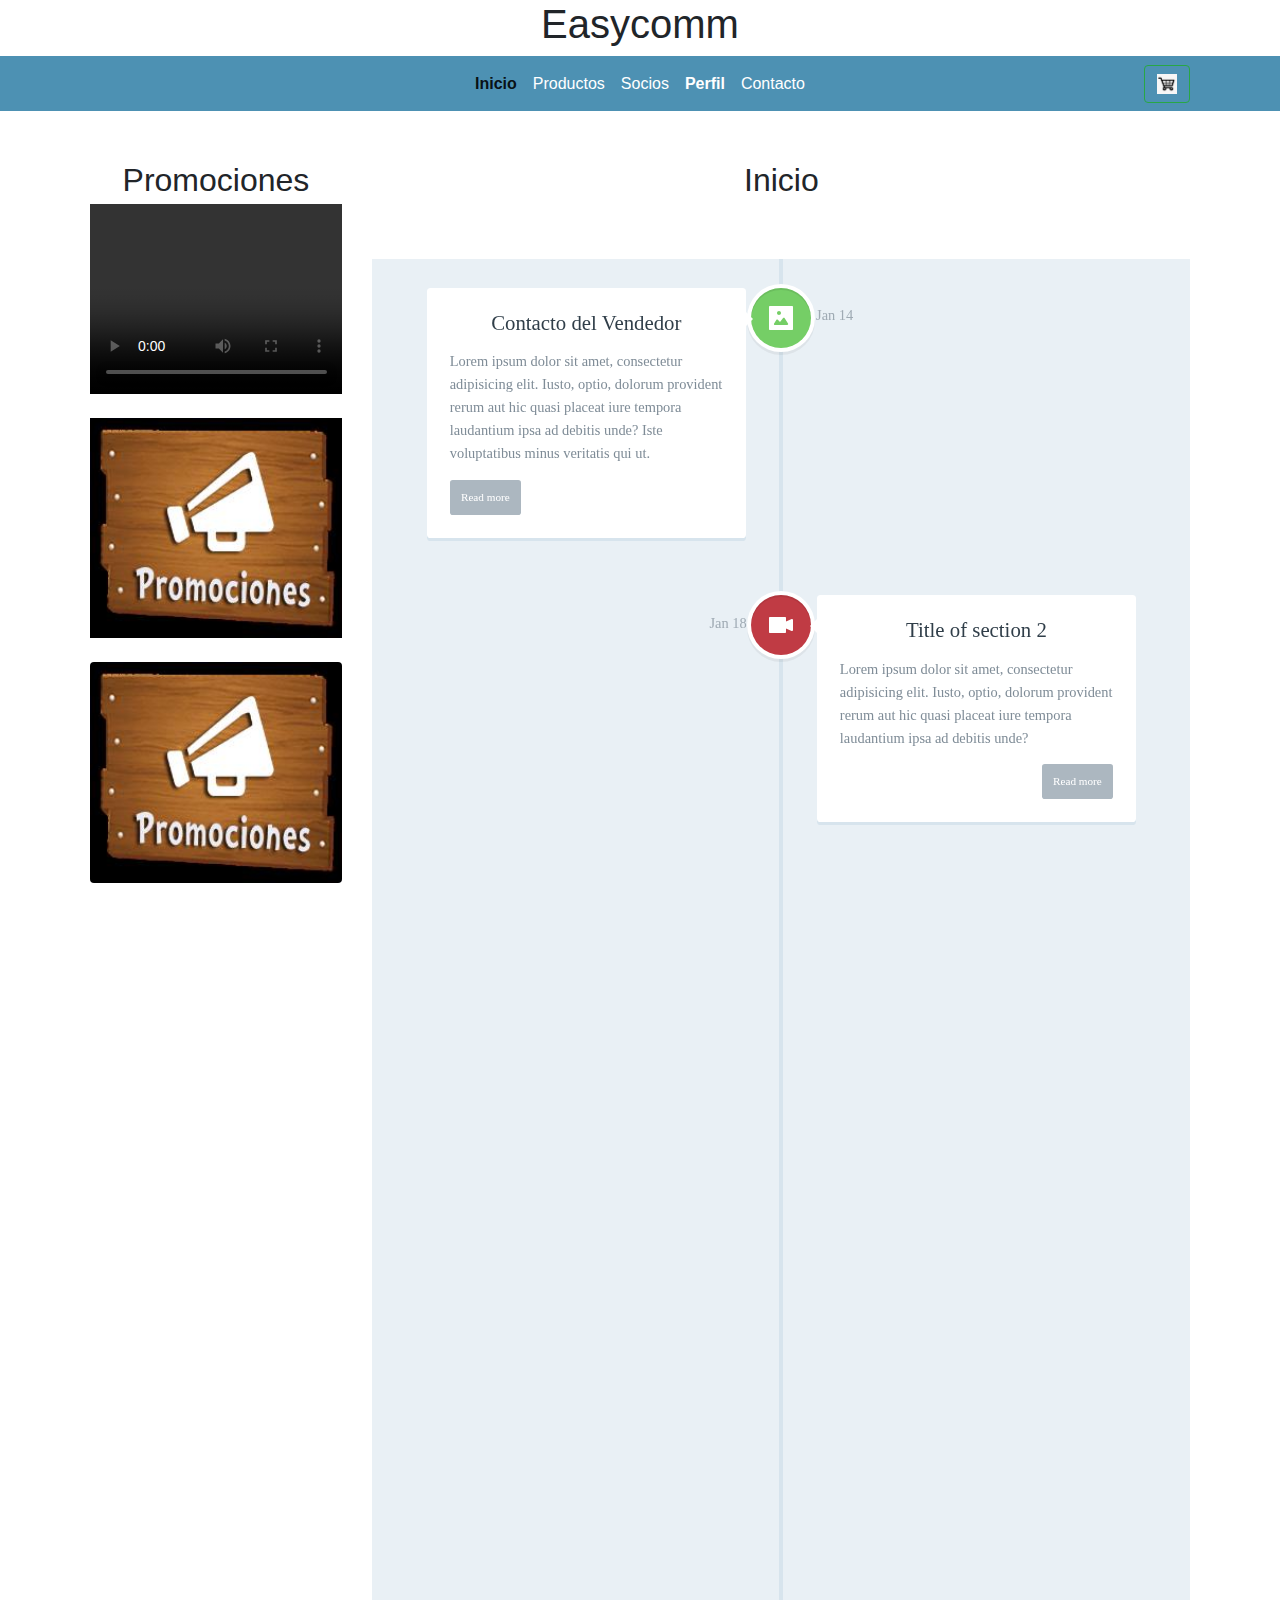
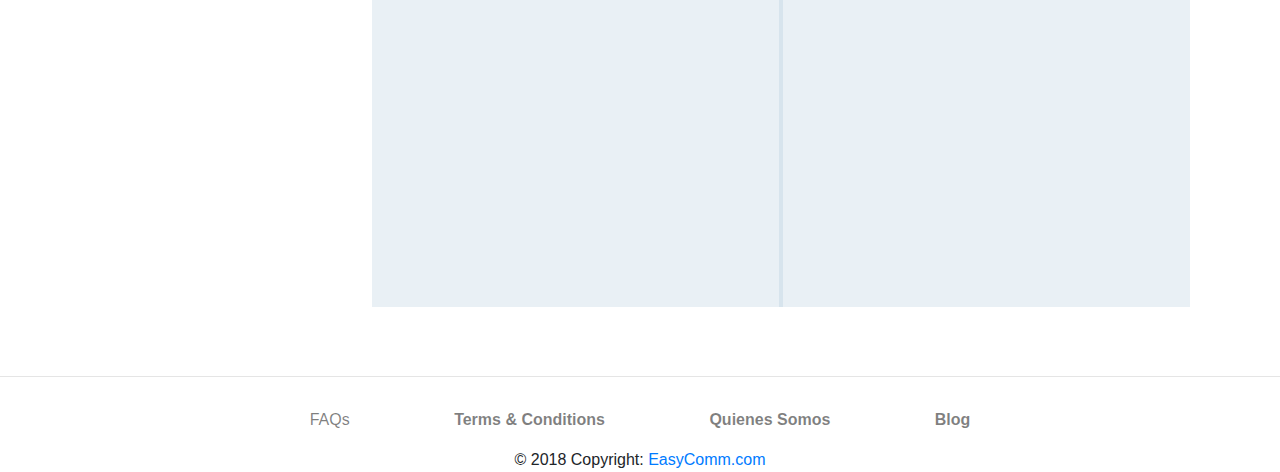
<file: index.html>
<!DOCTYPE html>
<html lang="zxx">
	<head>
		<meta charset="UTF-8">
		<title> EasyComm </title>
		<meta name="description" content="">
		<meta name="keywords" content="">
		<meta name="author" content="Grupo3&6">
        <meta name="viewport" content="width=device-width, initial-scale=1, shrink-to-fit=no">
		<script src="js/jquery-3.2.1.min.js"></script>
		<script src="js/bootstrap.min.js"></script>
		<link rel="stylesheet" type="text/css" href="css/font-awesome.css">
		<link rel="stylesheet" type="text/css" href="css/main.css">
		<link rel="stylesheet" type="text/css" href="css/bootstrap.min.css" >
		<link rel="stylesheet" type="text/css" href="css/style.css">
		<link rel="stylesheet" type="text/css" href="css/base.css">

	</head>

	<body>
		<header>
			<h1>Easycomm</h1>
		</header>

		<!-- navbar -->
		<nav class="navbar navbar-expand-lg navbar-light">
		  <button class="navbar-toggler" type="button" data-toggle="collapse" data-target="#navbarTogglerDemo02" aria-controls="navbarTogglerDemo02" aria-expanded="false" aria-label="Toggle navigation">
		    <span class="navbar-toggler-icon"></span>
		  </button>

		  <div class="collapse navbar-collapse" id="navbarTogglerDemo02">
	        <ul class="navbar-nav mr-auto mt-2 mt-lg-0 navbar-center">
		    	<li class="nav-item active linkACTIVE"><a class="nav-link" href="index.html">Inicio</a></li>
				<li id="linkProductos" class="nav-item"><a class="nav-link" href="">Productos</a></li>
				<li id="linkSocios" class="nav-item"><a class="nav-link" href="">Socios</a></li>
				<li class="nav-item linkACTIVE"><a class="nav-link" href="profile.html">Perfil</a></li>
				<li id="linkContacto" class="nav-item"><a class="nav-link" href="">Contacto</a></li>
		    </ul>
		    <form class="form-inline my-2 my-lg-0 nav-form">
		      <a class="btn btn-outline-success my-2 my-sm-0" href="cart.html"><img id="ICONOCARRITO" class= "img-responsive" src="img/cart-icon.jpg" alt="carrito"></a>
		    </form>
		  </div>
		</nav>
		<!-- end navbar -->
		<br>
		

		<!-- content -->

		<div class="contenedor">
				<!--div class="row" >
						<div id="home" data-ride="carousel" class=" carousel slide mx-auto d-block"  >
						<ul class="carousel-indicators">
						  <li data-target="#home" data-slide-to="0" class="active"></li>
						  <li data-target="#home" data-slide-to="1"></li>
						  <li data-target="#home" data-slide-to="2"></li>
						</ul>
						<div class="carousel-inner" >
						  <div class="carousel-item active "  >
							   <img src="img/carousel1.jpg" class="img-fluid" alt="Exportadores a nivel nacional e internacional">
							  <div class="carousel-caption">
								  <h3>Easycomm</h3>
								  <p>Exportadores a nivel nacional e internacional</p>
							  </div>
						  </div>
						  <div class="carousel-item">
							<img src="img/carousel2.jpg" class="img-fluid" alt="Exportadores a nivel nacional e internacional">
							<div class="carousel-caption">
								  <h3>Easycomm</h3>
								  <p>Líderes a nivel nacional e internacional</p>
							  </div>
						  </div>
						  <div class="carousel-item" >
							<img src="img/carousel3.jpg" class="img-fluid"  alt="Exportadores a nivel nacional e internacional">
							<div class="carousel-caption">
								  <h3>Easycomm</h3>
								  <p>Más de 100 empresas confian en nosotros</p>
							  </div>
						  </div>
						</div>
						<a class="carousel-control-prev" href="#home" data-slide="prev">
						  <span class="carousel-control-prev-icon"></span>
						</a>
						<a class="carousel-control-next" href="#home" data-slide="next">
						  <span class="carousel-control-next-icon"></span>
						</a>
	  
					  </div>
				  </div-->
  			<div class="row ">
				<div class=" col-sm-12 col-md-3 col-xs-12" >
					<aside class="" >
						<h2>Promociones </h2>
						<div class="embed-responsive embed-responsive-4by3">
							<video class=" mx-auto d-block embed-responsive-item" controls>
								<!--source src="src/video/uso.mp4" type="video/mp4" -->
							</video>
						</div>

						<br>
						<div >
  							<a href="">
  								<img src="img/promociones.jpg" class=" mx-auto d-block  img-responsive"  alt="">
							</a>
						</div>

						<br>
						<div >
  							<a href="">
  								<img src="img/promociones.jpg" class=" mx-auto d-block rounded img-responsive"  alt="">
							</a>
						</div>

					</aside>
				</div>
				<div class="col-sm-12 col-md-9">
					<div class="row"><h2>Inicio</h2></div>
					<div class="TIMELINE col-sm-12 col-md-12">

						<section class="cd-timeline js-cd-timeline">
								<div class="cd-timeline__container">
									<div class="cd-timeline__block js-cd-block">
										<div class="cd-timeline__img cd-timeline__img--picture js-cd-img">
											<img src="img/cd-icon-picture.svg" alt="Picture">
										</div> <!-- cd-timeline__img -->
						
										<div class="cd-timeline__content js-cd-content">
											<h2>Contacto del Vendedor</h2>
											<p>Lorem ipsum dolor sit amet, consectetur adipisicing elit. Iusto, optio, dolorum provident rerum aut hic quasi placeat iure tempora laudantium ipsa ad debitis unde? Iste voluptatibus minus veritatis qui ut.</p>
											<a href="#0" class="cd-timeline__read-more">Read more</a>
											<span class="cd-timeline__date">Jan 14</span>
										</div> <!-- cd-timeline__content -->
									</div> <!-- cd-timeline__block -->
						
									<div class="cd-timeline__block js-cd-block">
										<div class="cd-timeline__img cd-timeline__img--movie js-cd-img">
											<img src="img/cd-icon-movie.svg" alt="Movie">
										</div> <!-- cd-timeline__img -->
						
										<div class="cd-timeline__content js-cd-content">
											<h2>Title of section 2</h2>
											<p>Lorem ipsum dolor sit amet, consectetur adipisicing elit. Iusto, optio, dolorum provident rerum aut hic quasi placeat iure tempora laudantium ipsa ad debitis unde?</p>
											<a href="#0" class="cd-timeline__read-more">Read more</a>
											<span class="cd-timeline__date">Jan 18</span>
										</div> <!-- cd-timeline__content -->
									</div> <!-- cd-timeline__block -->
						
									<div class="cd-timeline__block js-cd-block">
										<div class="cd-timeline__img cd-timeline__img--picture js-cd-img">
											<img src="img/cd-icon-picture.svg" alt="Picture">
										</div> <!-- cd-timeline__img -->
						
										<div class="cd-timeline__content js-cd-content">
											<h2>Title of section 3</h2>
											<p>Lorem ipsum dolor sit amet, consectetur adipisicing elit. Excepturi, obcaecati, quisquam id molestias eaque asperiores voluptatibus cupiditate error assumenda delectus odit similique earum voluptatem doloremque dolorem ipsam quae rerum quis. </p>
											<a href="#0" class="cd-timeline__read-more">Read more</a>
											<span class="cd-timeline__date">Jan 24</span>
										</div> <!-- cd-timeline__content -->
									</div> <!-- cd-timeline__block -->
						
									<div class="cd-timeline__block js-cd-block">
										<div class="cd-timeline__img cd-timeline__img--location js-cd-img">
											<img src="img/cd-icon-location.svg" alt="Location">
										</div> <!-- cd-timeline__img -->
						
										<div class="cd-timeline__content js-cd-content">
											<h2>Title of section 4</h2>
											<p>Lorem ipsum dolor sit amet, consectetur adipisicing elit. Iusto, optio, dolorum provident rerum aut hic quasi placeat iure tempora laudantium ipsa ad debitis unde? Iste voluptatibus minus veritatis qui ut.</p>
											<a href="#0" class="cd-timeline__read-more">Read more</a>
											<span class="cd-timeline__date">Feb 14</span>
										</div> <!-- cd-timeline__content -->
									</div> <!-- cd-timeline__block -->
						
									<div class="cd-timeline__block js-cd-block">
										<div class="cd-timeline__img cd-timeline__img--location js-cd-img">
											<img src="img/cd-icon-location.svg" alt="Location">
										</div> <!-- cd-timeline__img -->
						
										<div class="cd-timeline__content js-cd-content">
											<h2>Title of section 5</h2>
											<p>Lorem ipsum dolor sit amet, consectetur adipisicing elit.</p>
											<a href="#0" class="cd-timeline__read-more">Read more</a>
											<span class="cd-timeline__date">Feb 18</span>
										</div> <!-- cd-timeline__content -->
									</div> <!-- cd-timeline__block -->
						
									<div class="cd-timeline__block js-cd-block">
										<div class="cd-timeline__img cd-timeline__img--movie js-cd-img">
											<img src="img/cd-icon-movie.svg" alt="Movie">
										</div> <!-- cd-timeline__img -->
						
										<div class="cd-timeline__content js-cd-content">
											<h2>Final Section</h2>
											<p>This is the content of the last section</p>
											<span class="cd-timeline__date">Feb 26</span>
										</div> <!-- cd-timeline__content -->
									</div> <!-- cd-timeline__block -->
								</div>
							</section>
					</div>
				</div>
			</div>



		</div>

		<!-- end content -->

		<hr>
		<!-- footer -->
		<footer class="footer">
			<ul class="footer-menu">
		      <li id="linkFaqs"><a href="">FAQs</a></li>
		      <li class="linkACTIVE"><a href="terms.html">Terms &amp; Conditions</a></li>
		      <li class="linkACTIVE"><a href="story.html">Quienes Somos</a></li>
		      <li class="linkACTIVE"><a href="blogs.html">Blog</a></li>
			</ul>
		  	<div class="footer-copyright text-center">&copy; 2018 Copyright:
		    	<a href=""> EasyComm.com</a>
		  	</div>
		</footer>
		<!-- endfooter-->
		<script src="js/main.js"></script>
		<script src="js/grupos.js"></script>
	</body>
</html>
</file>
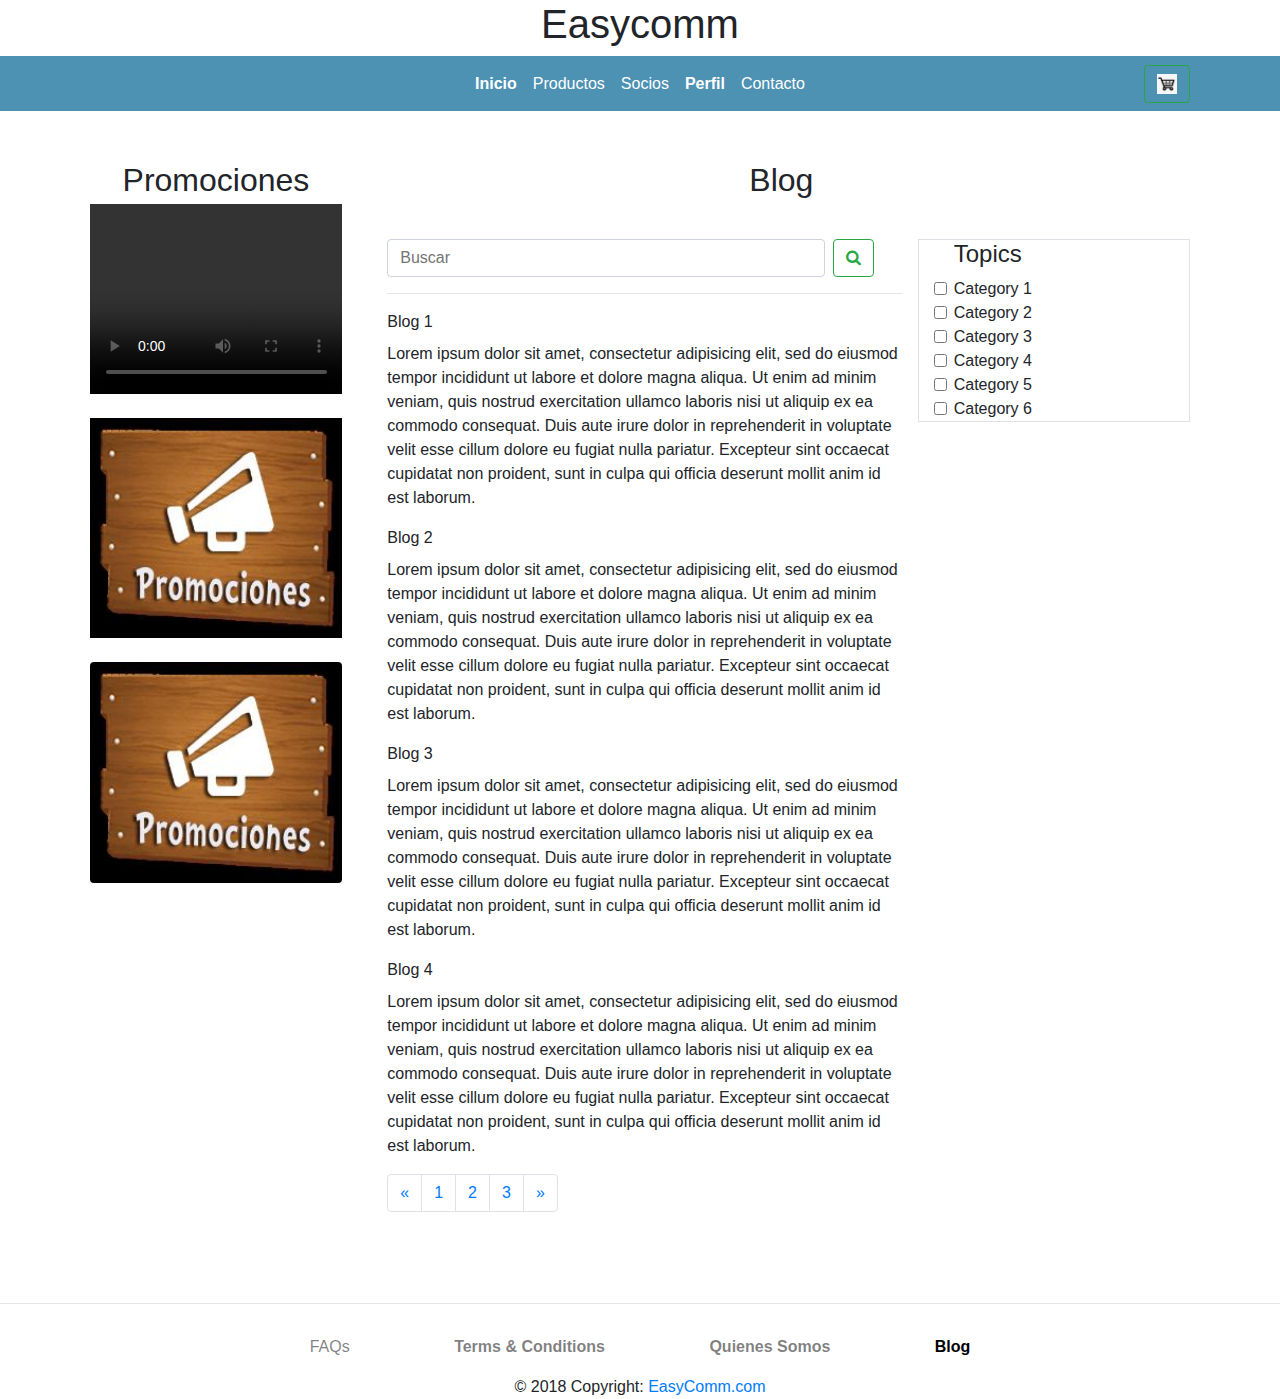
<file: blogs.html>
<!DOCTYPE html>
<html lang="zxx">
	<head>
		<meta charset="UTF-8">
		<title> EasyComm </title>
		<meta name="description" content="">
		<meta name="keywords" content="">
		<meta name="author" content="Grupo3&6">
        <meta name="viewport" content="width=device-width, initial-scale=1, shrink-to-fit=no">
		<script src="js/jquery-3.2.1.min.js"></script>
		<script src="js/bootstrap.min.js"></script>
		<link rel="stylesheet" type="text/css" href="css/font-awesome.css">
		<link rel="stylesheet" type="text/css" href="css/main.css">
		<link rel="stylesheet" type="text/css" href="css/bootstrap.min.css" >
		<link rel="stylesheet" type="text/css" href="css/base.css" >
		<link rel="stylesheet" type="text/css" href="css/blogs.css">
	</head>

	<body>
		<header>
			<h1>Easycomm</h1>
		</header>

		<!-- navbar -->
		<nav class="navbar navbar-expand-lg navbar-light">
		  <div class="contenedor">
		  	<button class="navbar-toggler" type="button" data-toggle="collapse" data-target="#navbarTogglerDemo02" aria-controls="navbarTogglerDemo02" aria-expanded="false" aria-label="Toggle navigation">
		    	<span class="navbar-toggler-icon"></span>
		  	</button>

		  	<div class="collapse navbar-collapse" id="navbarTogglerDemo02">
	        	<ul class="navbar-nav mr-auto mt-2 mt-lg-0 navbar-center">
		    		<li class="nav-item linkACTIVE"><a class="nav-link" href="index.html">Inicio</a></li>
					<li id="linkProductos" class="nav-item"><a class="nav-link" href="">Productos</a></li>
					<li id="linkSocios" class="nav-item"><a class="nav-link" href="">Socios</a></li>
					<li class="nav-item linkACTIVE"><a class="nav-link" href="profile.html">Perfil</a></li>
					<li id="linkContacto" class="nav-item"><a class="nav-link" href="">Contacto</a></li>
		    	</ul>
		    	<div class="form-inline my-2 my-lg-0 nav-form">
		      		<a class="btn btn-outline-success my-2 my-sm-0" href="cart.html"><img id="ICONOCARRITO" class="img-responsive" src="img/cart-icon.jpg" alt="carrito"></a>
		    	</div>
		  	</div>
		  </div>
		</nav>
		<!-- end navbar -->
        <br>
		<!-- content -->

		<div class="contenedor">
  			<div class="row ">
				<div class=" col-sm-12 col-md-3 col-xs-12" >
					<aside class="" >
						<h2>Promociones </h2>
						<div class="embed-responsive embed-responsive-4by3">
							<video class=" mx-auto d-block embed-responsive-item" controls>
								<!--source src="src/video/uso.mp4" type="video/mp4" -->
							</video>
						</div>

						<br>
						<div >
  							<a href="">
  								<img src="img/promociones.jpg" class=" mx-auto d-block  img-responsive"  alt="">
							</a>
						</div>

						<br>
						<div >
  							<a href="">
  								<img src="img/promociones.jpg" class=" mx-auto d-block rounded img-responsive"  alt="">
							</a>
						</div>

					</aside>
				</div>
				<div class="col-md-9 col-sm-12 col-xs-12">
					<div><h2>Blog</h2></div>
					<br>
					<div class="col-md-8 col-sm-12 col-xs-12 posts_Blog">
						<form class="form-inline">
				      		<input class="mr-sm-2 style-input" type="search" placeholder="Buscar">
				      		<button class="btn btn-outline-success my-2 my-sm-0" type="submit"><i class="fa fa-search"></i></button>
				    	</form>
						<hr>

						<div class="post_Blog">
							<label>Blog 1 </label>
							<p>Lorem ipsum dolor sit amet, consectetur adipisicing elit, sed do eiusmod tempor incididunt ut labore et dolore magna aliqua. Ut enim ad minim veniam, quis nostrud exercitation ullamco laboris nisi ut aliquip ex ea commodo consequat. Duis aute irure dolor in reprehenderit in voluptate velit esse cillum dolore eu fugiat nulla pariatur. Excepteur sint occaecat cupidatat non proident, sunt in culpa qui officia deserunt mollit anim id est laborum.</p>
							
						</div>
						<div class="post_Blog">
							<label>Blog 2 </label>
							<p>Lorem ipsum dolor sit amet, consectetur adipisicing elit, sed do eiusmod tempor incididunt ut labore et dolore magna aliqua. Ut enim ad minim veniam, quis nostrud exercitation ullamco laboris nisi ut aliquip ex ea commodo consequat. Duis aute irure dolor in reprehenderit in voluptate velit esse cillum dolore eu fugiat nulla pariatur. Excepteur sint occaecat cupidatat non proident, sunt in culpa qui officia deserunt mollit anim id est laborum.</p>
							
						</div>
						<div class="post_Blog">
							<label>Blog 3 </label>
							<p>Lorem ipsum dolor sit amet, consectetur adipisicing elit, sed do eiusmod tempor incididunt ut labore et dolore magna aliqua. Ut enim ad minim veniam, quis nostrud exercitation ullamco laboris nisi ut aliquip ex ea commodo consequat. Duis aute irure dolor in reprehenderit in voluptate velit esse cillum dolore eu fugiat nulla pariatur. Excepteur sint occaecat cupidatat non proident, sunt in culpa qui officia deserunt mollit anim id est laborum.</p>
							
						</div>
						<div class="post_Blog">
							<label>Blog 4 </label>
							<p>Lorem ipsum dolor sit amet, consectetur adipisicing elit, sed do eiusmod tempor incididunt ut labore et dolore magna aliqua. Ut enim ad minim veniam, quis nostrud exercitation ullamco laboris nisi ut aliquip ex ea commodo consequat. Duis aute irure dolor in reprehenderit in voluptate velit esse cillum dolore eu fugiat nulla pariatur. Excepteur sint occaecat cupidatat non proident, sunt in culpa qui officia deserunt mollit anim id est laborum.</p>
							
						</div>
						
						<div class="pages_Blog" aria-label="Page navigation example">
						  <ul class="pagination">
						    <li class="page-item">
						      <a class="page-link" href="#" aria-label="Previous">
						        <span aria-hidden="true">&laquo;</span>
						        <span class="sr-only">Previous</span>
						      </a>
						    </li>
						    <li class="page-item"><a class="page-link" href="#">1</a></li>
						    <li class="page-item"><a class="page-link" href="#">2</a></li>
						    <li class="page-item"><a class="page-link" href="#">3</a></li>
						    <li class="page-item">
						      <a class="page-link" href="#" aria-label="Next">
						        <span aria-hidden="true">&raquo;</span>
						        <span class="sr-only">Next</span>
						      </a>
						    </li>
						  </ul>
						</div>
					</div>
					<div id="categorias" class="col-md-4 col-sm-12 col-xs-12">
						<div class="row">
							<div class="col col-md-12 border" >
								<div class="form-check">
									<h4>Topics</h4>
									<input class="form-check-input" type="checkbox" value="" id="defaultCheck1">
									<label class="form-check-label" for="defaultCheck1">
										Category 1
									</label>
								</div>
								<div class="form-check">
									<input class="form-check-input" type="checkbox" value="" id="defaultCheck2">
									<label class="form-check-label" for="defaultCheck2">
										Category 2
									</label>
								</div>
								<div class="form-check">
									<input class="form-check-input" type="checkbox" value="" id="defaultCheck3">
									<label class="form-check-label" for="defaultCheck3">
										Category 3
									</label>
								</div>
								<div class="form-check">
									<input class="form-check-input" type="checkbox" value="" id="defaultCheck4">
									<label class="form-check-label" for="defaultCheck4">
										Category 4
									</label>
								</div>
								<div class="form-check">
									<input class="form-check-input" type="checkbox" value="" id="defaultCheck5">
									<label class="form-check-label" for="defaultCheck5">
										Category 5
									</label>
								</div>
								<div class="form-check">
									<input class="form-check-input" type="checkbox" value="" id="defaultCheck6">
									<label class="form-check-label" for="defaultCheck6">
										Category 6
									</label>
								</div>
							</div>
						</div>
					</div>
				</div>
			</div>
		</div>
		<!-- end content -->
		<hr>
		<!-- footer -->
		<footer class="footer">
			<ul class="footer-menu">
		      <li id="linkFaqs"><a href="">FAQs</a></li>
		      <li class="linkACTIVE"><a href="terms.html">Terms &amp; Conditions</a></li>
		      <li class="linkACTIVE"><a href="story.html">Quienes Somos</a></li>
		      <li class="linkACTIVE"><a class="activeFooter" href="blogs.html">Blog</a></li>
			</ul>
		  	<div class="footer-copyright text-center">&copy; 2018 Copyright:
		    	<a href=""> EasyComm.com</a>
		  	</div>
		</footer>
		<!-- endfooter-->
		<script src="js/grupos.js"></script>
	</body>
</html>
</file>
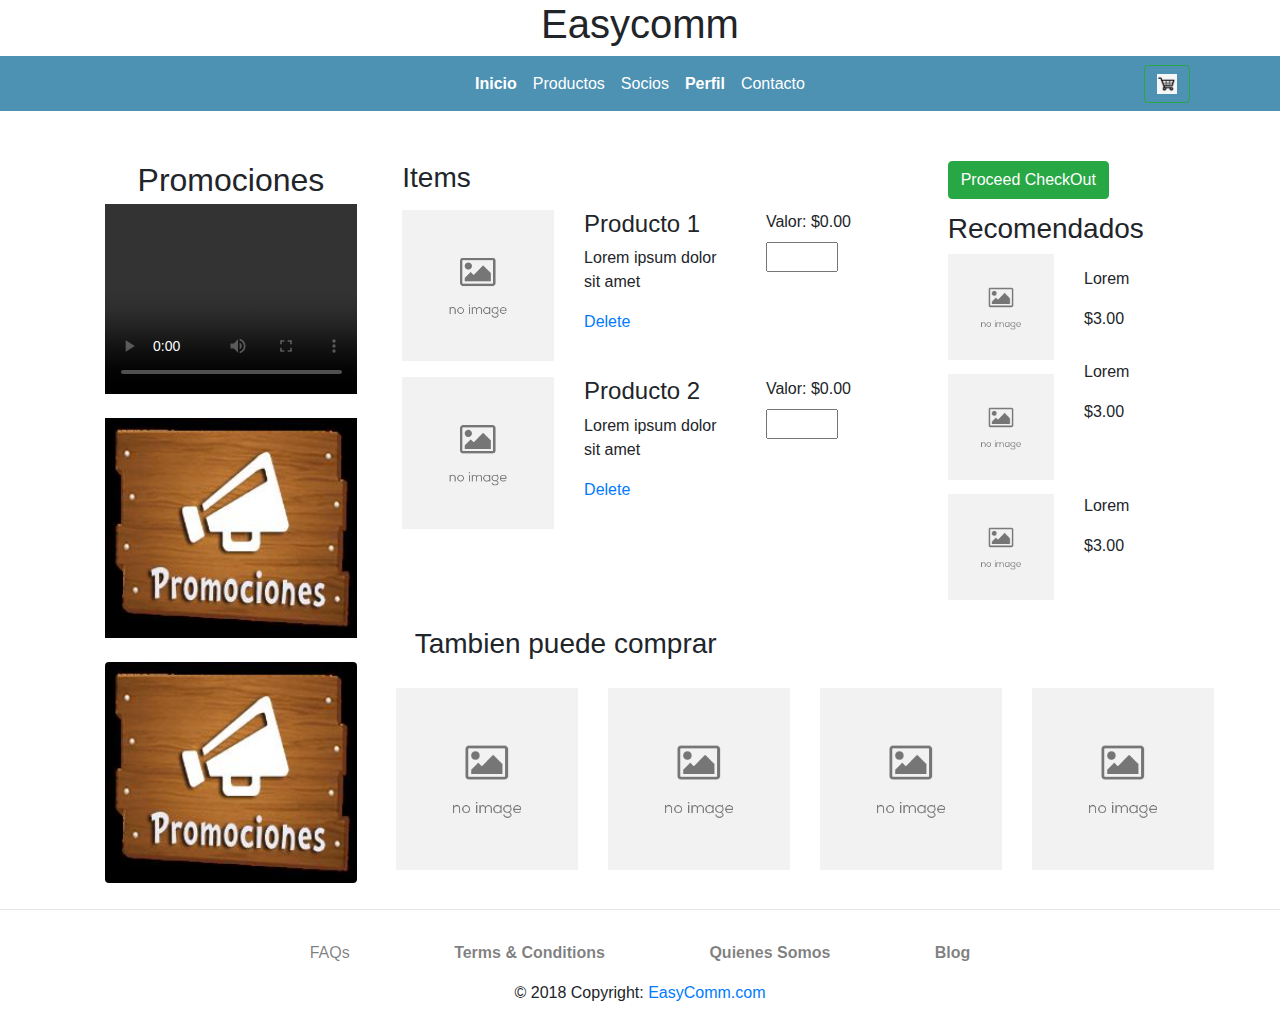
<file: cart.html>
<!DOCTYPE html>
<html lang="es">
	<head>
		<meta charset="UTF-8">
		<title> EasyComm </title>
		<meta name="description" content="">
		<meta name="keywords" content="">
		<meta name="author" content="Grupo3&6">
        <meta name="viewport" content="width=device-width, initial-scale=1, shrink-to-fit=no">
		<script src="js/jquery-3.2.1.min.js"></script>
		<script src="js/bootstrap.min.js"></script>
		<link rel="stylesheet" type="text/css" href="css/font-awesome.css">
		<link rel="stylesheet" type="text/css" href="css/main.css">
		<link rel="stylesheet" type="text/css" href="css/bootstrap.min.css" >
		<link rel="stylesheet" type="text/css" href="css/base.css" >
		<link rel="stylesheet" type="text/css" href="css/cart.css" >
	</head>

	<body>
		<header>
			<h1>Easycomm</h1>
		</header>

		<!-- navbar -->
		<nav class="navbar navbar-expand-lg navbar-light">
		  <button class="navbar-toggler" type="button" data-toggle="collapse" data-target="#navbarTogglerDemo02" aria-controls="navbarTogglerDemo02" aria-expanded="false" aria-label="Toggle navigation">
		    <span class="navbar-toggler-icon"></span>
		  </button>

		  <div class="collapse navbar-collapse" id="navbarTogglerDemo02">
	        <ul class="navbar-nav mr-auto mt-2 mt-lg-0 navbar-center">
		    	<li class="nav-item linkACTIVE"><a class="nav-link" href="index.html">Inicio</a></li>
				<li id="linkProductos" class="nav-item"><a class="nav-link" href="">Productos</a></li>
				<li id="linkSocios" class="nav-item"><a class="nav-link" href="">Socios</a></li>
				<li class="nav-item linkACTIVE"><a class="nav-link" href="profile.html">Perfil</a></li>
				<li id="linkContacto" class="nav-item"><a class="nav-link" href="">Contacto</a></li>
		    </ul>
		    <form class="form-inline my-2 my-lg-0 nav-form">
		      <a class="btn btn-outline-success my-2 my-sm-0" href="cart.html"><img id="ICONOCARRITO"  class="img-responsive" src="img/cart-icon.jpg" alt="carrito"></a>
		    </form>
		  </div>
		</nav>
		<!-- end navbar -->
        <br>
		<!-- content -->

		<div class="contenedor">
  			<div class="row ">
				<div class=" col-sm-12 col-md-3 col-xs-12" >
					<aside class="" >
						<h2>Promociones </h2>
						<div class="embed-responsive embed-responsive-4by3">
							<video class=" mx-auto d-block embed-responsive-item" controls>
								<!--source src="src/video/uso.mp4" type="video/mp4" -->
							</video>
						</div>

						<br>
						<div >
  							<a href="">
  								<img src="img/promociones.jpg" class=" mx-auto d-block  img-responsive"  alt="">
							</a>
						</div>

						<br>
						<div >
  							<a href="">
  								<img src="img/promociones.jpg" class=" mx-auto d-block rounded img-responsive"  alt="">
							</a>
						</div>

					</aside>
				</div>
				<div class="row col-md-9 col-sm-12">
					<div class="col-md-8 col-sm-12 container">
						<div id="productos"></div>
						<h3>Items</h3>
						<div class="row product">
							<div class="producto col-md-4 col-sm-12 col-xs-12">
								<img src="img/default-image.jpg" alt="" class="img-responsive">
							</div>
							<div class="col-md-4">
								<h4 class="titulo1">Producto 1</h4>
								<p>Lorem ipsum dolor sit amet</p>
								<a href="">Delete</a>
							</div>
							<div class="col-md-4">
								<label>Valor: $0.00</label>
								<input type="number" min="0" max="100">
							</div>
						</div>
						<div class="row product">
							<div class="producto col-md-4 col-sm-12 col-xs-12">
								<img src="img/default-image.jpg" alt="" class="img-responsive">
							</div>
							<div class="col-md-4">
								<h4 class="titulo2">Producto 2</h4>
								<p>Lorem ipsum dolor sit amet</p>
								<a href="">Delete</a>
							</div>
							<div class="col-md-4">
								<label>Valor: $0.00</label>
								<input type="number" min="0" max="100">
							</div>
						</div>
					</div>
					<div class="col-md-4 col-sm-12">
						<div id="subtotal" class="row">
							<div class="col-md-12">
								<h4>Subtotal</h4>
								<label> (2 item) : $13.00</label>

							</div>
						</div>
						<div class="row">
							<div class="col-md-12">
								<button type="button" class="btn btn-success">Proceed CheckOut</button>
							</div>
						</div>
						<div class="row">
							<div class="col-md-12 cart-row">
								<h3>Recomendados</h3>
									<div class="row">
										<div class="col-md-6">
											<img src="img/default-image.jpg" alt="">
										</div>
										<div class="col-md-6 cart-row">
											<p>Lorem </p>
											<label>$3.00</label>
										</div>
									</div>
									<div class="row">
										<div class="col-md-6 cart-row">
											<img src="img/default-image.jpg" alt="">
										</div>
										<div class="col-md-6">
											<p>Lorem </p>
											<label>$3.00</label>
										</div>
									</div>
									<div class="row">
										<div class="col-md-6 cart-row">
											<img src="img/default-image.jpg" alt="">
										</div>
										<div class="col-md-6 cart-row">
											<p>Lorem</p>
											<label>$3.00</label>
										</div>
									</div>
							</div>
				</div>

					</div>
					<div class="tambienPuede row">
						<div class="heads">
							<h3>   Tambien puede comprar</h3>
						</div>

							<div class="col-md-3">

								<img src="img/default-image.jpg" class="img-responsive recom-col" alt="">
							</div>
							<div class="col-md-3">
								<img src="img/default-image.jpg" class="img-responsive recom-col" alt="">
							</div>
							<div class="col-md-3">
								<img src="img/default-image.jpg" class="img-responsive recom-col" alt="">
							</div>
							<div class="col-md-3">
								<img src="img/default-image.jpg" class="img-responsive recom-col" alt="">
							</div>
					</div>
				</div>

			</div>
		</div>

		<!-- end content -->

		<hr>
		<!-- footer -->
		<footer class="footer">
			<ul class="footer-menu">
		      <li id="linkFaqs"><a href="">FAQs</a></li>
		      <li class="linkACTIVE"><a href="terms.html">Terms &amp; Conditions</a></li>
		      <li class="linkACTIVE"><a href="story.html">Quienes Somos</a></li>
		      <li class="linkACTIVE"><a href="blogs.html">Blog</a></li>
			</ul>
		  	<div class="footer-copyright text-center">&copy; 2018 Copyright:
		    	<a href=""> EasyComm.com</a>
		  	</div>
		</footer>
		<!-- endfooter-->
		<script src="js/cart.js"></script>
		<script src="js/grupos.js"></script>
	</body>
</html>
</file>
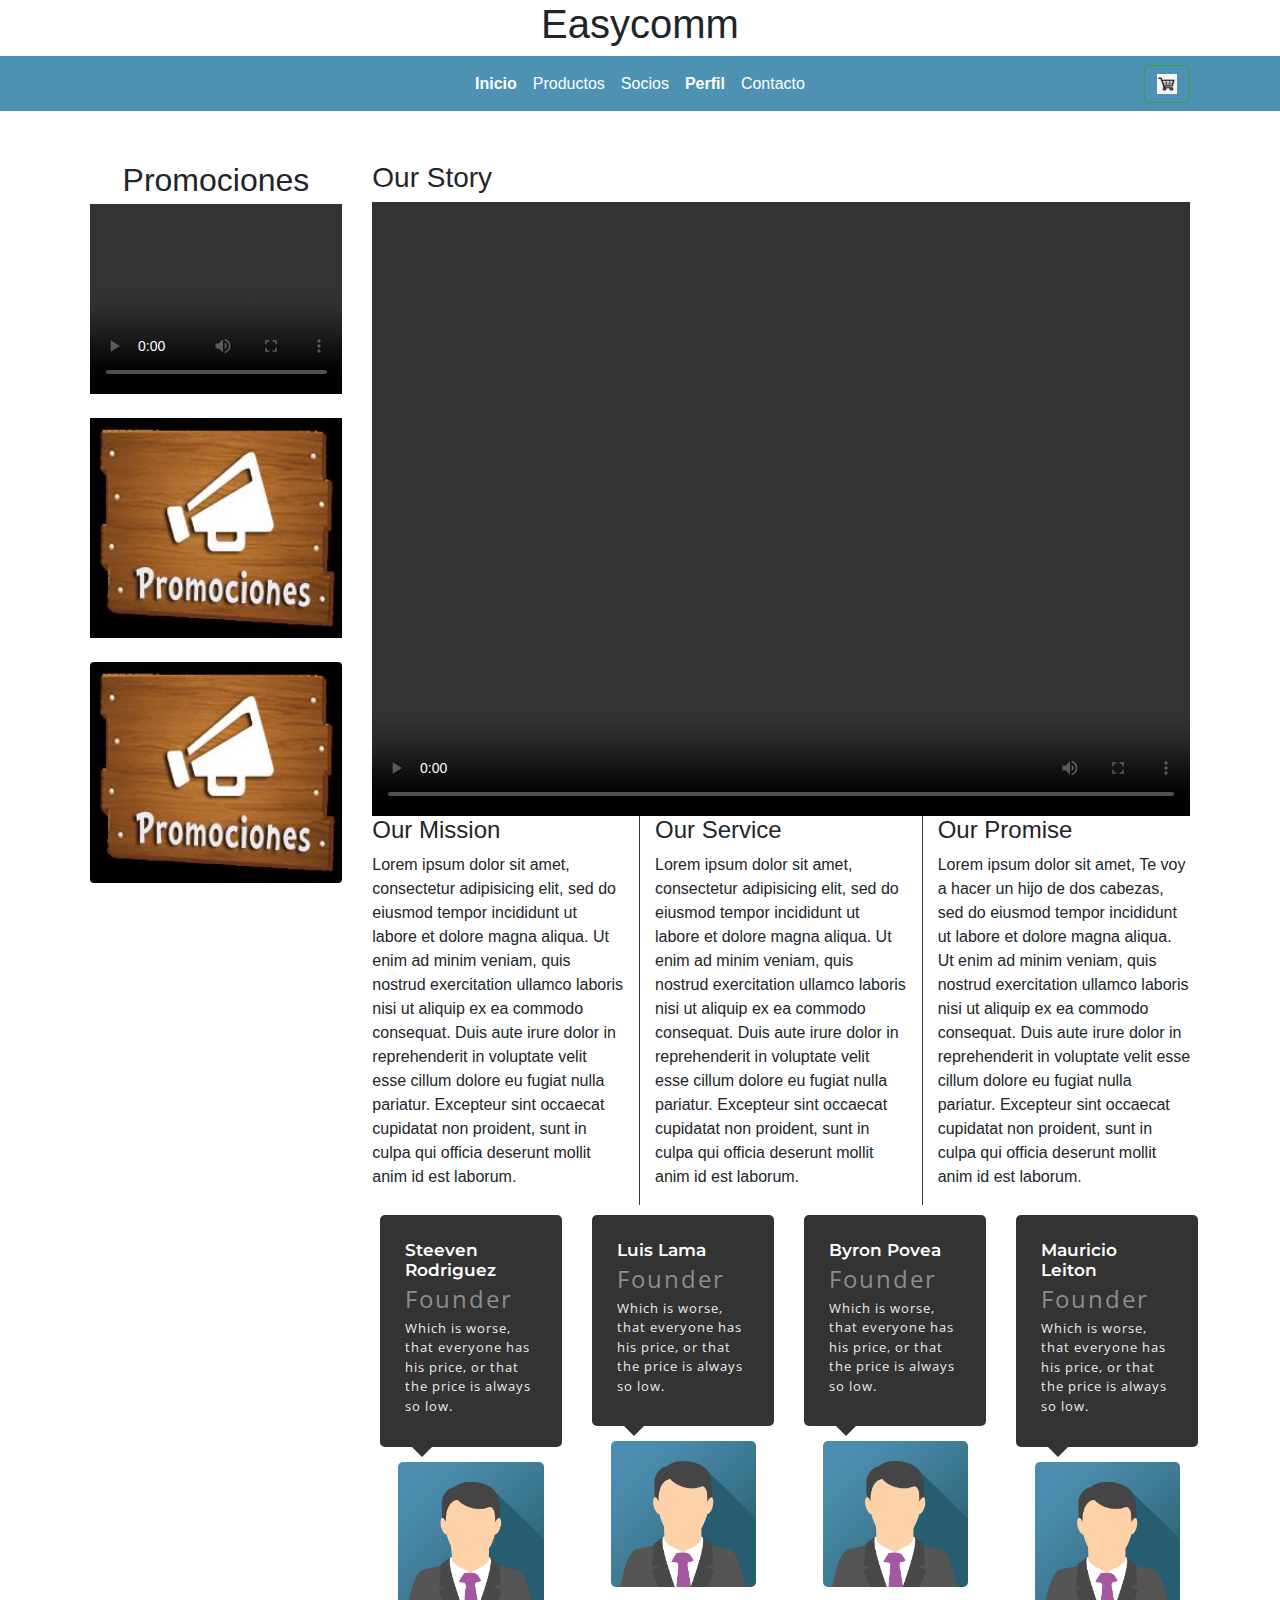
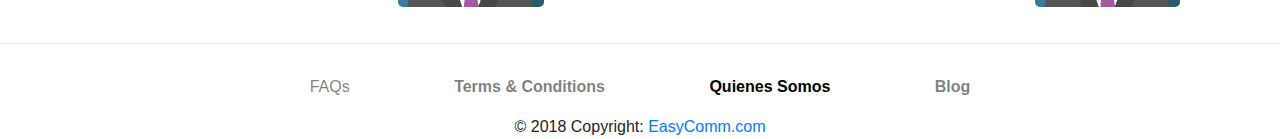
<file: story.html>
<!DOCTYPE html>
<html lang="zxx">
	<head>
		<meta charset="UTF-8">
		<title> EasyComm </title>
		<meta name="description" content="">
		<meta name="keywords" content="">
		<meta name="author" content="Grupo3&6">
        <meta name="viewport" content="width=device-width, initial-scale=1, shrink-to-fit=no">
		<script src="js/jquery-3.2.1.min.js"></script>
		<script src="js/bootstrap.min.js"></script>
		<link rel="stylesheet" type="text/css" href="css/font-awesome.css">
		<link rel="stylesheet" type="text/css" href="css/main.css">
		<link rel="stylesheet" type="text/css" href="css/bootstrap.min.css" >
		<link rel="stylesheet" type="text/css" href="css/base.css" >
		<link rel="stylesheet" type="text/css" href="css/story.css">
	</head>

	<body>
		<header>
			<h1>Easycomm</h1>
		</header>
		<!-- navbar -->
		<nav class="navbar navbar-expand-lg navbar-light">
		  <button class="navbar-toggler" type="button" data-toggle="collapse" data-target="#navbarTogglerDemo02" aria-controls="navbarTogglerDemo02" aria-expanded="false" aria-label="Toggle navigation">
		    <span class="navbar-toggler-icon"></span>
		  </button>

		  <div class="collapse navbar-collapse" id="navbarTogglerDemo02">
	        <ul class="navbar-nav mr-auto mt-2 mt-lg-0 navbar-center">
		    	<li class="nav-item linkACTIVE"><a class="nav-link" href="index.html">Inicio</a></li>
				<li id="linkProductos" class="nav-item"><a class="nav-link" href="">Productos</a></li>
				<li id="linkSocios" class="nav-item"><a class="nav-link" href="">Socios</a></li>
				<li class="nav-item linkACTIVE"><a class="nav-link" href="profile.html">Perfil</a></li>
				<li id="linkContacto" class="nav-item"><a class="nav-link" href="">Contacto</a></li>
		    </ul>
		    <form class="form-inline my-2 my-lg-0 nav-form">
		      <a class="btn btn-outline-success my-2 my-sm-0" href="cart.html"><img id="ICONOCARRITO"   class="img-responsive" src="img/cart-icon.jpg" alt="carrito"></a>
		    </form>
		  </div>
		</nav>
		<!-- end navbar -->
        <br>
		<!-- content -->

		<div class="contenedor">
  			<div class="row ">
				<div class=" col-sm-12 col-md-3 col-xs-12" >
					<aside class="" >
						<h2>Promociones </h2>
						<div class="embed-responsive embed-responsive-4by3">
							<video class=" mx-auto d-block embed-responsive-item" controls>
								<!-- source src="src/video/uso.mp4" type="video/mp4" -->
							</video>
						</div>

						<br>
						<div >
  							<a href="">
  								<img src="img/promociones.jpg" class=" mx-auto d-block  img-responsive"  alt="">
							</a>
						</div>

						<br>
						<div >
  							<a href="">
  								<img src="img/promociones.jpg" class=" mx-auto d-block rounded img-responsive"  alt="">
							</a>
						</div>

					</aside>
				</div>
        <div class="col-md-9 col-sm-12 container">
            <div class="row">
              <div class="col-md-12">
                <h3>Our Story</h3>
                <div class="embed-responsive embed-responsive-4by3">
    							<video class=" mx-auto d-block embed-responsive-item" controls>
    								<!-- source src="src/video/uso.mp4" type="video/mp4" -->
    							</video>
    						</div>
              </div>
            </div>
            <div class="row">
              <div class="col-md-4 border-right border-dark">
                <h4>Our Mission</h4>
                <p>Lorem ipsum dolor sit amet, consectetur adipisicing elit, sed do eiusmod tempor incididunt ut labore et dolore magna aliqua. Ut enim ad minim veniam, quis nostrud exercitation ullamco laboris nisi ut aliquip ex ea commodo consequat. Duis aute irure dolor in reprehenderit in voluptate velit esse cillum dolore eu fugiat nulla pariatur. Excepteur sint occaecat cupidatat non proident, sunt in culpa qui officia deserunt mollit anim id est laborum.</p>
              </div>
              <div class="col-md-4 border-right border-dark">
                <h4>Our Service</h4>
                <p>Lorem ipsum dolor sit amet, consectetur adipisicing elit, sed do eiusmod tempor incididunt ut labore et dolore magna aliqua. Ut enim ad minim veniam, quis nostrud exercitation ullamco laboris nisi ut aliquip ex ea commodo consequat. Duis aute irure dolor in reprehenderit in voluptate velit esse cillum dolore eu fugiat nulla pariatur. Excepteur sint occaecat cupidatat non proident, sunt in culpa qui officia deserunt mollit anim id est laborum.</p>
              </div>
              <div class="col-md-4">
                <h4>Our Promise</h4>
                <p>Lorem ipsum dolor sit amet, Te voy a hacer un hijo de dos cabezas, sed do eiusmod tempor incididunt ut labore et dolore magna aliqua. Ut enim ad minim veniam, quis nostrud exercitation ullamco laboris nisi ut aliquip ex ea commodo consequat. Duis aute irure dolor in reprehenderit in voluptate velit esse cillum dolore eu fugiat nulla pariatur. Excepteur sint occaecat cupidatat non proident, sunt in culpa qui officia deserunt mollit anim id est laborum.</p>
              </div>
            </div>
            <div class="row rounded">
                <div class="col-md-3">
										<figure class="snip1568">
												<figcaption>
													<h3>Steeven Rodriguez</h3>
													<h4>Founder</h4>
													<p>Which is worse, that everyone has his price, or that the price is always so low.</p>
												</figcaption>
												<div class="profile-image"><img class="img-responsive" src="img/img_avatar.png" alt="profile-sample2" />
												</div>
											</figure>
                </div>
                <div class="col-md-3">
										<figure class="snip1568">
												<figcaption>
													<h3>Luis Lama</h3>
													<h4>Founder</h4>
													<p>Which is worse, that everyone has his price, or that the price is always so low.</p>
												</figcaption>
												<div class="profile-image"><img class="img-responsive" src="img/img_avatar.png" alt="profile-sample2" />
												</div>
											</figure>
                </div>
                <div class="col-md-3">
										<figure class="snip1568">
												<figcaption>
													<h3>Byron Povea</h3>
													<h4>Founder</h4>
													<p>Which is worse, that everyone has his price, or that the price is always so low.</p>
												</figcaption>
												<div class="profile-image">
													<img class="img-responsive" src="img/img_avatar.png" alt="profile-sample2" />
												</div>
											</figure>
                </div>
                <div class="col-md-3">
										<figure class="snip1568">
												<figcaption>
													<h3>Mauricio Leiton</h3>
													<h4>Founder</h4>
													<p>Which is worse, that everyone has his price, or that the price is always so low.</p>
												</figcaption>
												<div class="profile-image">
														<img class="img-responsive" src="img/img_avatar.png" alt="profile-sample2" />
													</div>
											</figure>
                </div>
            </div>
        </div>
			</div>



		</div>

		<!-- end content -->

		<hr>
		<!-- footer -->
		<footer class="footer">
			<ul class="footer-menu">
		      <li id="linkFaqs"><a href="">FAQs</a></li>
		      <li class="linkACTIVE"><a href="terms.html">Terms &amp; Conditions</a></li>
		      <li class="linkACTIVE"><a class="activeFooter" href="story.html">Quienes Somos</a></li>
		      <li class="linkACTIVE"><a href="blogs.html">Blog</a></li>
			</ul>
		  	<div class="footer-copyright text-center">&copy; 2018 Copyright:
		    	<a href=""> EasyComm.com</a>
		  	</div>
		</footer>
		<!-- endfooter-->
		<script src="js/grupos.js"></script>

	</body>
</html>
</file>
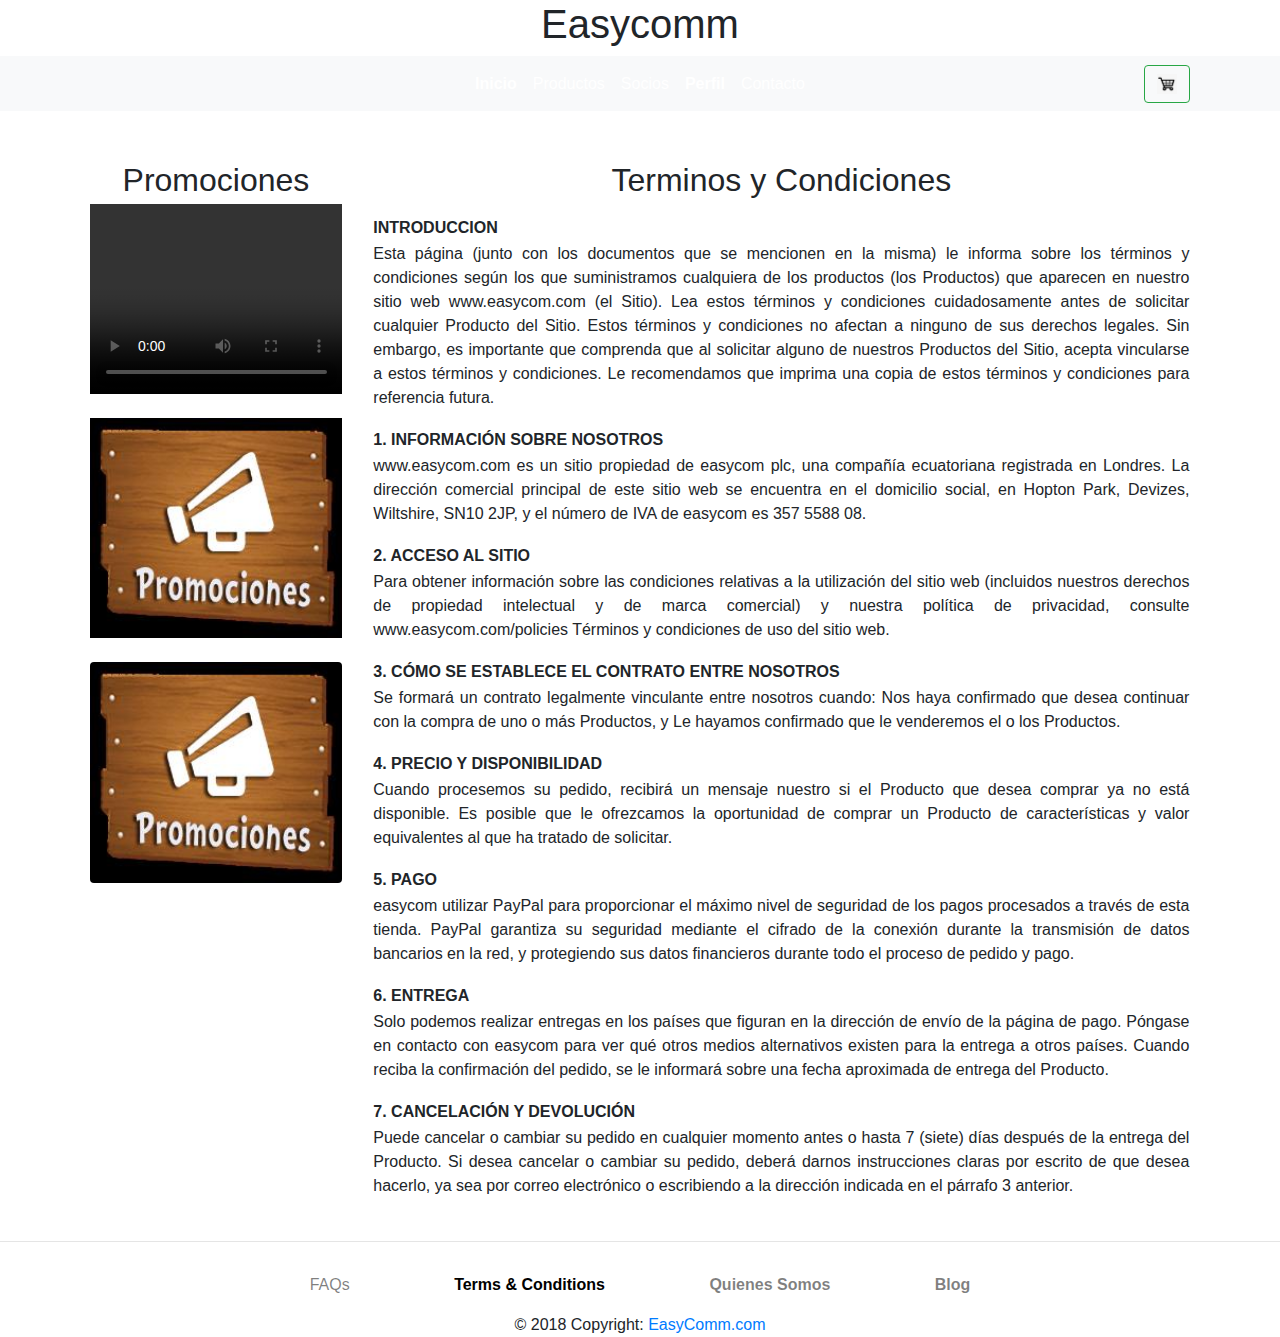
<file: terms.html>
<!DOCTYPE html>
<html lang="zxx">
	<head>
		<meta charset="UTF-8">
		<title> EasyComm </title>
		<meta name="description" content="">
		<meta name="keywords" content="">
		<meta name="author" content="Grupo3&6">
        <meta name="viewport" content="width=device-width, initial-scale=1, shrink-to-fit=no">
		<script src="js/jquery-3.2.1.min.js"></script>
		<script src="js/bootstrap.min.js"></script>
		<link rel="stylesheet" type="text/css" href="css/bootstrap.min.css" >
		<link rel="stylesheet" type="text/css" href="css/font-awesome.css">
		<link rel="stylesheet" type="text/css" href="css/main.css">
		<link rel="stylesheet" type="text/css" href="css/base.css" >
	</head>

	<body>
		<header>
			<h1>Easycomm</h1>
		</header>

		<!-- navbar -->
		<nav class="navbar navbar-expand-lg navbar-light bg-light">
		  <button class="navbar-toggler" type="button" data-toggle="collapse" data-target="#navbarTogglerDemo02" aria-controls="navbarTogglerDemo02" aria-expanded="false" aria-label="Toggle navigation">
		    <span class="navbar-toggler-icon"></span>
		  </button>

		  <div class="collapse navbar-collapse" id="navbarTogglerDemo02">
	        <ul class="navbar-nav mr-auto mt-2 mt-lg-0 navbar-center">
		    	<li class="nav-item linkACTIVE"><a class="nav-link" href="index.html">Inicio</a></li>
				<li id="linkProductos" class="nav-item"><a class="nav-link" href="">Productos</a></li>
				<li id="linkSocios" class="nav-item"><a class="nav-link" href="">Socios</a></li>
				<li class="nav-item linkACTIVE"><a class="nav-link" href="profile.html">Perfil</a></li>
				<li id="linkContacto" class="nav-item"><a class="nav-link" href="">Contacto</a></li>
		    </ul>
		    <form class="form-inline my-2 my-lg-0 nav-form">
		      <a class="btn btn-outline-success my-2 my-sm-0" href="cart.html"><img id="ICONOCARRITO" class="img-responsive" src="img/cart-icon.jpg" alt="carrito"></a>
		    </form>
		  </div>
		</nav>
		<!-- end navbar -->
        <br>
		<!-- content -->

		<div class="contenedor">
  			<div class="row ">
				<div class=" col-sm-12 col-md-3 col-xs-12" >
					<aside class="" >
						<h2>Promociones </h2>
						<div class="embed-responsive embed-responsive-4by3">
							<video class=" mx-auto d-block embed-responsive-item" controls>
								<!--source src="src/video/uso.mp4" type="video/mp4" -->
							</video>
						</div>

						<br>
						<div >
  							<a href="">
  								<img src="img/promociones.jpg" class=" mx-auto d-block  img-responsive"  alt="">
							</a>
						</div>

						<br>
						<div >
  							<a href="">
  								<img src="img/promociones.jpg" class=" mx-auto d-block rounded img-responsive"  alt="">
							</a>
						</div>

					</aside>
				</div>

        <div class="col-md-9 col-sm-12">
        	<h2>Terminos y Condiciones</h2>
        	<table id="termsTable" class="table-condensed">
 				<tbody id="termsTbody">

 				</tbody>
			</table>
        </div>
	</div>



		</div>

		<!-- end content -->

		<hr>
		<!-- footer -->
		<footer class="footer">
			<ul class="footer-menu">
		      <li id="linkFaqs"><a href="">FAQs</a></li>
		      <li class="linkACTIVE"><a class="activeFooter" href="terms.html">Terms &amp; Conditions</a></li>
		      <li class="linkACTIVE"><a href="story.html">Quienes Somos</a></li>
		      <li class="linkACTIVE"><a href="blogs.html">Blog</a></li>
			</ul>
		  	<div class="footer-copyright text-center">&copy; 2018 Copyright:
		    	<a href=""> EasyComm.com</a>
		  	</div>
		</footer>
		<!-- endfooter-->
		<script src="js/terms.js"></script>
		<script src="js/grupos.js"></script>
	</body>
</html>
</file>
<file: css/main.css>
/* header css */
header{
    text-align: center;
}

/* nav css */
.navbar{
    height: 55px;
    background-color: hsl(200, 40%, 50%);
    
    
}
div.collapse ul.navbar-nav li.nav-item a {
    color: rgb(255, 255,255);
} 

.navbar-nav.navbar-center {
    position: absolute;
    left: 50%;
    transform: translateX(-50%);
    
}

.nav-form{
    position: absolute;
    right: 7%;
}

/* footer css */
.footer-menu{
    float: none;
    text-align: center;
    padding: 0px;
}
.footer-menu li{
    padding-top: 15px;
}

footer ul li {
    list-style-type: none;
}

.footer-menu>li{
    display: inline-block;
    margin: 0px 50px 0px 50px;
}

.footer-menu> li> a{
    text-decoration:none;
    color:rgba(0,0,0,.5);
}

.footer-menu> li> a.activeFooter {
    color: black;
}

/* nav css - responsive */
@media only screen and (max-width: 992px) {
    .navbar{
        height: auto;
    }
    .navbar-nav.navbar-center {
        position: inherit;
        left: 0%;
        transform: none;
    }
    .navbar li{
        text-align: center;
    }
    .nav-form{
        position: inherit;
    }
    .footer-menu li{
        padding-top: 15px;
        width: 100%;
        margin: 0px;
    }
}
</file>
<file: css/style.css>
/* -------------------------------- 

Primary style

-------------------------------- */
*, *::after, *::before {
  -webkit-box-sizing: border-box;
          box-sizing: border-box;
}

html {
  font-size: 100%;
}

.TIMELINE {
  font-size: 0.9rem;
  font-family: "Droid Serif", serif;
  color: #7f8c97;
  background-color: #e9f0f5;
}

footer a > .linkACTIVE{
  font-weight: bold;
  text-decoration: none;
  color: black;
}

img {
  max-width: 100%;
}

.TIMELINE h1 h2 {
  font-family: "Open Sans", sans-serif;
  font-weight: bold;
}

/* -------------------------------- 

Patterns - reusable parts of our design

-------------------------------- */
@media only screen and (min-width: 1170px) {
  .cd-is-hidden {
    visibility: hidden;
  }
}

/* -------------------------------- 

Vertical Timeline - by CodyHouse.co

-------------------------------- */

/* @media only screen and (min-width: 1170px) {
  header {
    height: 100%;
    line-height: 300px;
  }
  header h1 {
    font-size: 2.4rem;
  }
} */

.cd-timeline {
  overflow: hidden;
  margin: 2em auto;
}

.cd-timeline__container {
  position: relative;
  width: 90%;
  /*max-width: 1170px;*/
  margin: 0 auto;
  padding: 2em 0;
}

.cd-timeline__container::before {
  /* this is the vertical line */
  content: '';
  position: absolute;
  top: 0;
  left: 18px;
  height: 100%;
  width: 4px;
  background: #d7e4ed;
}

@media only screen and (min-width: 1170px) {
  .cd-timeline {
    margin-top: 3em;
    margin-bottom: 3em;
  }
  .cd-timeline__container::before {
    left: 50%;
    margin-left: -2px;
  }
}

.cd-timeline__block {
  position: relative;
  margin: 2em 0;
}

.cd-timeline__block:after {
  /* clearfix */
  content: "";
  display: table;
  clear: both;
}

.cd-timeline__block:first-child {
  margin-top: 0;
}

.cd-timeline__block:last-child {
  margin-bottom: 0;
}

@media only screen and (min-width: 1170px) {
  .cd-timeline__block {
    margin: 4em 0;
  }
}

.cd-timeline__img {
  position: absolute;
  top: 0;
  left: 0;
  width: 40px;
  height: 40px;
  border-radius: 50%;
  -webkit-box-shadow: 0 0 0 4px white, inset 0 2px 0 rgba(0, 0, 0, 0.08), 0 3px 0 4px rgba(0, 0, 0, 0.05);
          box-shadow: 0 0 0 4px white, inset 0 2px 0 rgba(0, 0, 0, 0.08), 0 3px 0 4px rgba(0, 0, 0, 0.05);
}

.cd-timeline__img img {
  display: block;
  width: 24px;
  height: 24px;
  position: relative;
  left: 50%;
  top: 50%;
  margin-left: -12px;
  margin-top: -12px;
}

.cd-timeline__img.cd-timeline__img--picture {
  background: #75ce66;
}

.cd-timeline__img.cd-timeline__img--movie {
  background: #c03b44;
}

.cd-timeline__img.cd-timeline__img--location {
  background: #f0ca45;
}

@media only screen and (min-width: 1170px) {
  .cd-timeline__img {
    width: 60px;
    height: 60px;
    left: 50%;
    margin-left: -30px;
    /* Force Hardware Acceleration */
    -webkit-transform: translateZ(0);
            transform: translateZ(0);
  }
  .cd-timeline__img.cd-timeline__img--bounce-in {
    visibility: visible;
    -webkit-animation: cd-bounce-1 0.6s;
            animation: cd-bounce-1 0.6s;
  }
}

@-webkit-keyframes cd-bounce-1 {
  0% {
    opacity: 0;
    -webkit-transform: scale(0.5);
            transform: scale(0.5);
  }
  60% {
    opacity: 1;
    -webkit-transform: scale(1.2);
            transform: scale(1.2);
  }
  100% {
    -webkit-transform: scale(1);
            transform: scale(1);
  }
}

@keyframes cd-bounce-1 {
  0% {
    opacity: 0;
    -webkit-transform: scale(0.5);
            transform: scale(0.5);
  }
  60% {
    opacity: 1;
    -webkit-transform: scale(1.2);
            transform: scale(1.2);
  }
  100% {
    -webkit-transform: scale(1);
            transform: scale(1);
  }
}

.cd-timeline__content {
  position: relative;
  margin-left: 60px;
  background: white;
  border-radius: 0.25em;
  padding: 1em;
  -webkit-box-shadow: 0 3px 0 #d7e4ed;
          box-shadow: 0 3px 0 #d7e4ed;
}

.cd-timeline__content:after {
  /* clearfix */
  content: "";
  display: table;
  clear: both;
}

.cd-timeline__content::before {
  /* triangle next to content block */
  content: '';
  position: absolute;
  top: 16px;
  right: 100%;
  height: 0;
  width: 0;
  border: 7px solid transparent;
  border-right: 7px solid white;
}

.cd-timeline__content h2 {
  color: #303e49;
}

.cd-timeline__content p,
.cd-timeline__read-more,
.cd-timeline__date {
  font-size: 0.6rem;
}

.cd-timeline__content p {
  margin: 1em 0;
  line-height: 1.6;
}

.cd-timeline__read-more,
.cd-timeline__date {
  display: inline-block;
}

.cd-timeline__read-more {
  float: right;
  padding: .8em 1em;
  background: #acb7c0;
  color: white;
  border-radius: 0.25em;
}

.cd-timeline__read-more:hover {
  background-color: #bac4cb;
}

.cd-timeline__date {
  float: left;
  padding: .8em 0;
  opacity: .7;
}

@media only screen and (min-width: 768px) {
  .cd-timeline__content h2 {
    font-size: 1.3rem;
  }
  .cd-timeline__content p {
    font-size: 0.9rem;
  }
  .cd-timeline__read-more,
  .cd-timeline__date {
    font-size: 0.7rem;
  }
}

@media only screen and (min-width: 1170px) {
  .cd-timeline__content {
    margin-left: 0;
    padding: 1.6em;
    width: 45%;
    /* Force Hardware Acceleration */
    -webkit-transform: translateZ(0);
            transform: translateZ(0);
  }
  .cd-timeline__content::before {
    top: 24px;
    left: 100%;
    border-color: transparent;
    border-left-color: white;
  }
  .cd-timeline__read-more {
    float: left;
  }
  .cd-timeline__date {
    position: absolute;
    width: 100%;
    left: 122%;
    top: 6px;
    font-size: 0.9rem;
  }
  .cd-timeline__block:nth-child(even) .cd-timeline__content {
    float: right;
  }
  .cd-timeline__block:nth-child(even) .cd-timeline__content::before {
    top: 24px;
    left: auto;
    right: 100%;
    border-color: transparent;
    border-right-color: white;
  }
  .cd-timeline__block:nth-child(even) .cd-timeline__read-more {
    float: right;
  }
  .cd-timeline__block:nth-child(even) .cd-timeline__date {
    left: auto;
    right: 122%;
    text-align: right;
  }
  .cd-timeline__content.cd-timeline__content--bounce-in {
    visibility: visible;
    -webkit-animation: cd-bounce-2 0.6s;
            animation: cd-bounce-2 0.6s;
  }
}

@media only screen and (min-width: 1170px) {
  /* inverse bounce effect on even content blocks */
  .cd-timeline__block:nth-child(even) .cd-timeline__content.cd-timeline__content--bounce-in {
    -webkit-animation: cd-bounce-2-inverse 0.6s;
            animation: cd-bounce-2-inverse 0.6s;
  }
}

@-webkit-keyframes cd-bounce-2 {
  0% {
    opacity: 0;
    -webkit-transform: translateX(-100px);
            transform: translateX(-100px);
  }
  60% {
    opacity: 1;
    -webkit-transform: translateX(20px);
            transform: translateX(20px);
  }
  100% {
    -webkit-transform: translateX(0);
            transform: translateX(0);
  }
}

@keyframes cd-bounce-2 {
  0% {
    opacity: 0;
    -webkit-transform: translateX(-100px);
            transform: translateX(-100px);
  }
  60% {
    opacity: 1;
    -webkit-transform: translateX(20px);
            transform: translateX(20px);
  }
  100% {
    -webkit-transform: translateX(0);
            transform: translateX(0);
  }
}

@-webkit-keyframes cd-bounce-2-inverse {
  0% {
    opacity: 0;
    -webkit-transform: translateX(100px);
            transform: translateX(100px);
  }
  60% {
    opacity: 1;
    -webkit-transform: translateX(-20px);
            transform: translateX(-20px);
  }
  100% {
    -webkit-transform: translateX(0);
            transform: translateX(0);
  }
}

@keyframes cd-bounce-2-inverse {
  0% {
    opacity: 0;
    -webkit-transform: translateX(100px);
            transform: translateX(100px);
  }
  60% {
    opacity: 1;
    -webkit-transform: translateX(-20px);
            transform: translateX(-20px);
  }
  100% {
    -webkit-transform: translateX(0);
            transform: translateX(0);
  }
}
</file>
<file: css/base.css>
.contenedor{
	margin:2% 7% 2%;
}
div{
	margin-left: auto;
	margin-right: auto;
}
.clickbox {
    cursor: pointer;
}
.ocultar {
	display: none;
}

#btnCARRITO{
	margin-right: 7%;
}
.mostrar {
	display: block;
}

.linkACTIVE{
	font-weight: bold;
}

#ICONOCARRITO{
	width: 20px;
	height: 20px;
}

h2 {
	text-align: center;
	margin-left: auto;
	margin-right: auto;
	margin-bottom: 2%;
}
.parrafoSection {
	text-align: justify;
}

.hiddenRow {
    padding: 0 !important;
}

img {
	width: 100%;
}

@media (max-width: 767.98px) { 
  
  aside {
    display: none;
  }

}

@include media-breakpoint-up(xs) {

}

@include media-breakpoint-up(sm) {

}

@include media-breakpoint-up(md) {

}

@include media-breakpoint-up(lg) {

}

@include media-breakpoint-up(xl) {

}

//Extra small devices (portrait phones, less than 576px) No media query since this is the default in Bootstrap

//Small devices landscape phones
@media (min-width: 576px) {

}

// Medium devicestablets
@media (min-width: 768px) {

}

// Large devices desktops
@media (min-width: 992px) {

}

// Extra large devices large desktops
@media (min-width: 1200px) {

}
</file>
<file: css/blogs.css>
.barra{
  width: 100%;
}

.style-input{
  display: block;
  width: 85%;
  padding: 0.375rem 0.75rem;
  font-size: 1rem;
  line-height: 1.5;
  color: #495057;
  background-color: #fff;
  background-clip: padding-box;
  border: 1px solid #ced4da;
  border-radius: 0.25rem;
  transition: border-color 0.15s ease-in-out, box-shadow 0.15s ease-in-out;
}
.tb{
  margin-top: 5%;
}

.posts_Blog{
  margin-bottom: 6%;
  float: left;
}

#categorias {
  float: left;
}

.pages_Blog{
  justify-content:center;
}
.pages_Blog a.active {
    background-color: #4CAF50;
    color: white;
}

.pages_Blog a:hover:not(.active) {background-color: #ddd;}

@media (max-width: 767.98px) { 

  #post_Show_Blog { display: block; }

  div.post_Blog p {
    text-overflow: ellipsis;
  }
  .post_Blog {
    height: 20%;
    overflow: hidden;
    white-space: nowrap;
  }
  #categorias {
    display: none;
  }
}
</file>
<file: css/cart.css>
.product{
  margin-top: 3%;
}
.cart-row{
  margin-top: 5%;
}
.div-h{
  height: 3%;

}
.heads{
  width: 100%;
  margin-left: 5%
}
.recom-col{
  margin-left: 5%;
  margin-top: 3%;
}

@media (max-width: 767.98px) { 
  
  .cart-row{
    display: none;
  }

  .tambienPuede{
    display: none;
  }
  .container> h3{
  	display: none;
  }

  .producto> img {
  	padding-left: 15%;
  	padding-right: 15%;
  }
}
</file>
<file: css/story.css>
@import url(https://fonts.googleapis.com/css?family=Montserrat);
@import url(https://code.ionicframework.com/ionicons/2.0.1/css/ionicons.min.css);
@import url(https://fonts.googleapis.com/css?family=Open+Sans);
.snip1568 {
  font-family: 'Open Sans', Arial, sans-serif;
  position: relative;
  display: inline-block;
  margin: 10px 8px;
  
  width: 100%;
  color: #141414;
  text-align: left;
  line-height: 1.4em;
  font-size: 14px;
  box-shadow: none !important;
}

.snip1568 * {
  -webkit-box-sizing: border-box;
  box-sizing: border-box;
}

.snip1568 .profile-image img {
  border-radius: 5px;
  width: 100%;
  height: 80%;
  vertical-align: top;
  float: left;
}

.snip1568 figcaption {
  width: 100%;
  background-color: #333333;
  color: #fff;
  padding: 25px;
  display: inline-block;
  margin-bottom: 15px;
  border-radius: 5px;
  position: relative;
}

.snip1568 figcaption:after {
  content: '';
  position: absolute;
  left: 32px;
  top: 100%;
  width: 0;
  height: 0;
  border-style: solid;
  border-width: 10px 10px 0 10px;
  border-color: #333333 transparent transparent transparent;
}

.snip1568 h3,
.snip1568 h4,
.snip1568 p {
  margin: 0 0 5px;
}

.snip1568 h3 {
  font-weight: 600;
  font-size: 1.2em;
  font-family: 'Montserrat', Arial, sans-serif;
}

.snip1568 h4 {
  color: #8c8c8c;
  font-weight: 400;
  letter-spacing: 2px;
}

.snip1568 p {
  font-size: 0.9em;
  letter-spacing: 1px;
  opacity: 0.9;
}

.snip1568 .icons {
  padding: 20px 90px;
}

.snip1568 i {
  padding: 10px 2px;
  display: inline-block;
  font-size: 1em;
  font-weight: normal;
  color: #ffffff;
  opacity: 0.75;
}

.snip1568 i:hover {
  opacity: 1;
  -webkit-transition: all 0.35s ease;
  transition: all 0.35s ease;
}
/* Demo purposes only */

@media (min-width: 576px) {
  .profile-image {
    padding-left: 10%;
    padding-right: 10%;
  }
  }
  
  // Medium devicestablets
  @media (min-width: 768px) {
    .profile-image {
      padding-left: 20%;
      padding-right: 20%;
    }
  }
  
  // Large devices desktops
  @media (min-width: 992px) {
    .profile-image {
      padding-left: 0%;
      padding-right: 0%;
    }
  }
  
  // Extra large devices large desktops
  @media (min-width: 1200px) {
  
  }
</file>
